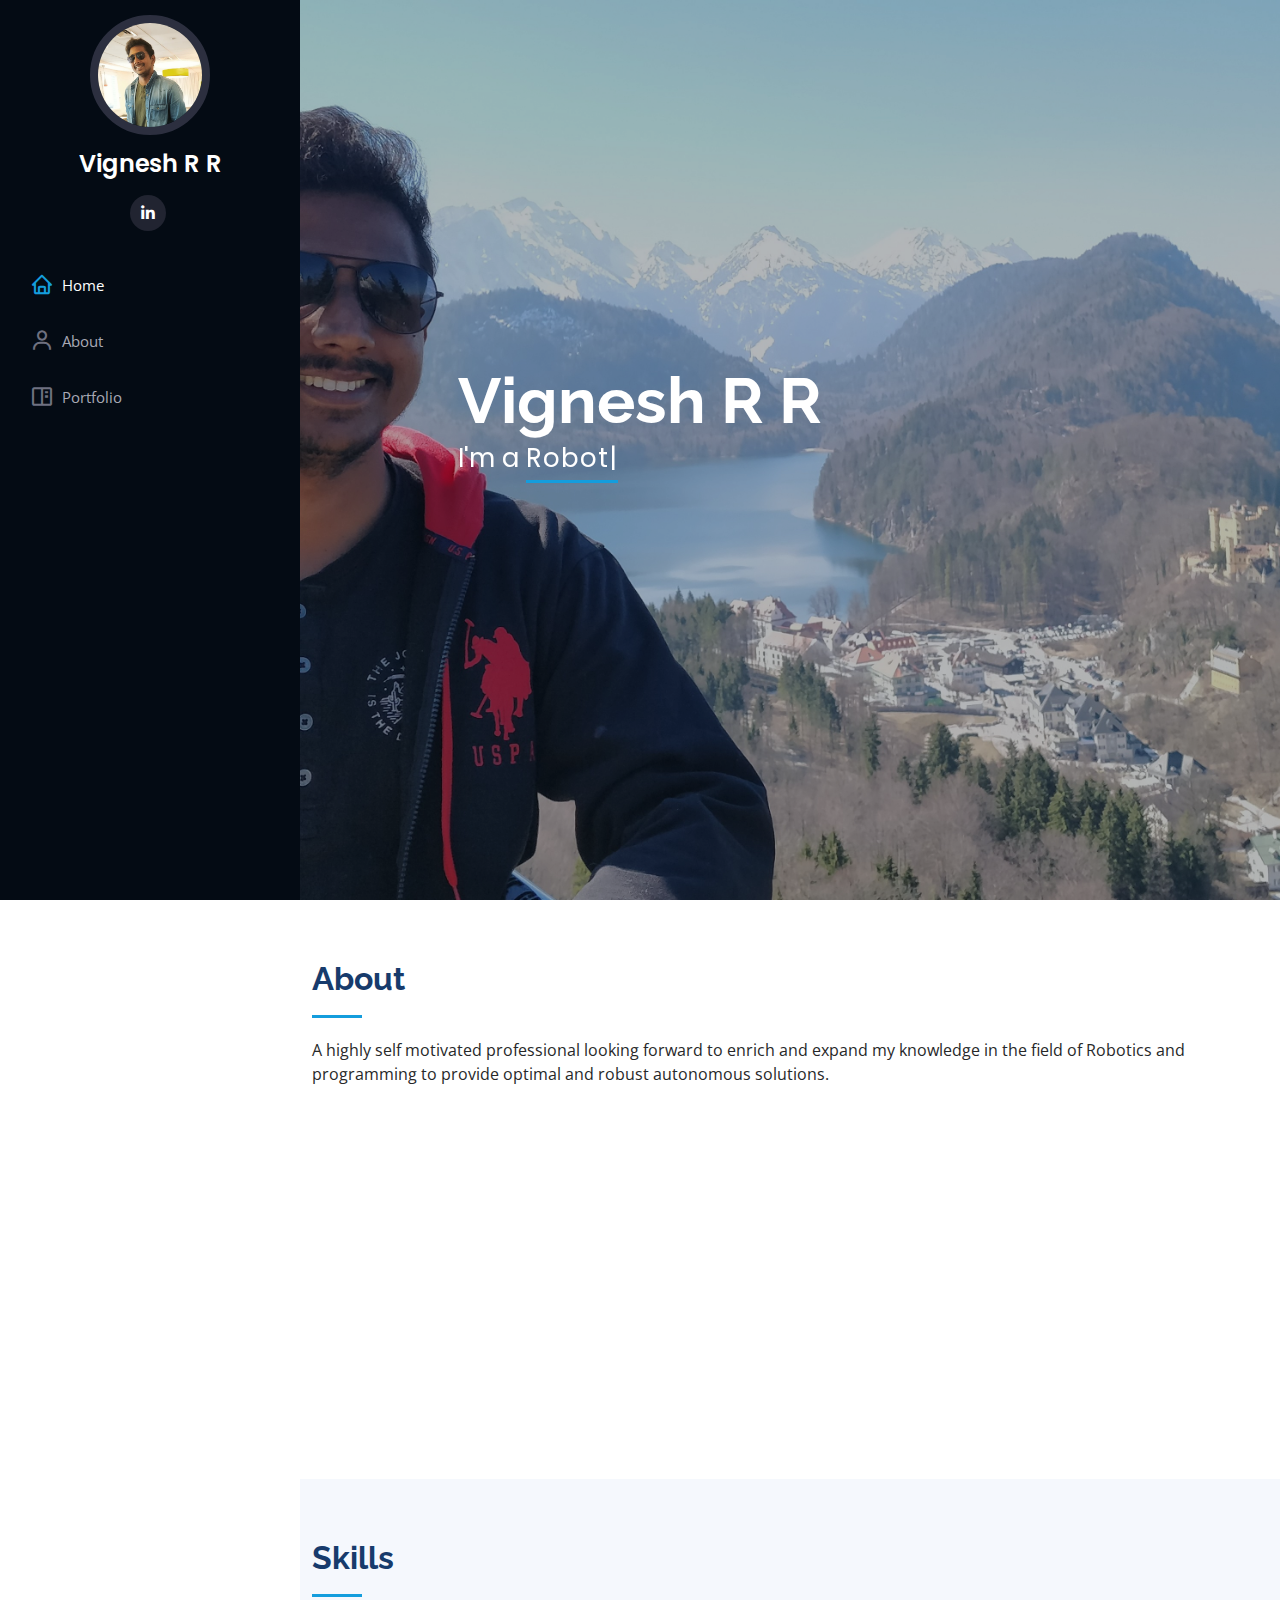
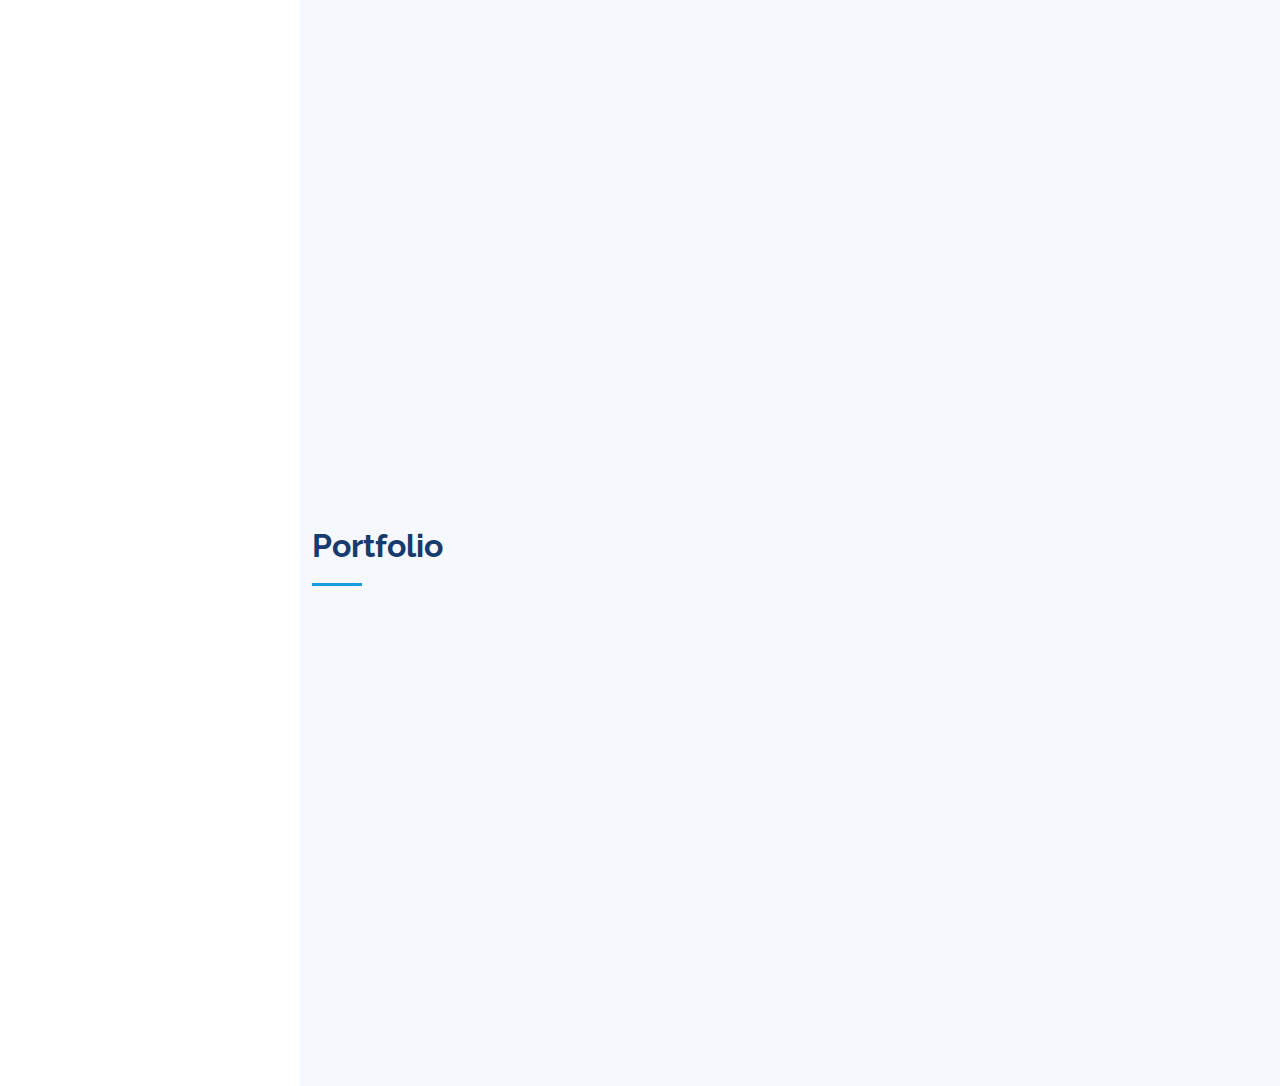
<file: index.html>
<!DOCTYPE html>
<html lang="en">

<head>
  <meta charset="utf-8">
  <meta content="width=device-width, initial-scale=1.0" name="viewport">

  <title>Portfolio</title>
  <meta content="" name="description">
  <meta content="" name="keywords">

  <!-- Google Fonts -->
  <link href="https://fonts.googleapis.com/css?family=Open+Sans:300,300i,400,400i,600,600i,700,700i|Raleway:300,300i,400,400i,500,500i,600,600i,700,700i|Poppins:300,300i,400,400i,500,500i,600,600i,700,700i" rel="stylesheet">

  <!-- Vendor CSS Files -->
  <link href="assets/vendor/aos/aos.css" rel="stylesheet">
  <link href="assets/vendor/bootstrap/css/bootstrap.min.css" rel="stylesheet">
  <link href="assets/vendor/bootstrap-icons/bootstrap-icons.css" rel="stylesheet">
  <link href="assets/vendor/boxicons/css/boxicons.min.css" rel="stylesheet">
  <link href="assets/vendor/glightbox/css/glightbox.min.css" rel="stylesheet">
  <link href="assets/vendor/swiper/swiper-bundle.min.css" rel="stylesheet">

  <!-- Template Main CSS File -->
  <link href="assets/css/style.css" rel="stylesheet">

  <!-- =======================================================
  * Template Name: iPortfolio - v3.9.1
  * Template URL: https://bootstrapmade.com/iportfolio-bootstrap-portfolio-websites-template/
  * Author: BootstrapMade.com
  * License: https://bootstrapmade.com/license/
  ======================================================== -->
</head>

<body>

  <!-- ======= Mobile nav toggle button ======= -->
  <i class="bi bi-list mobile-nav-toggle d-xl-none"></i>

  <!-- ======= Header ======= -->
  <header id="header">
    <div class="d-flex flex-column">

      <div class="profile">
        <img src="assets/img/profile_picture.jpg" alt="" class="img-fluid rounded-circle">
        <h1 class="text-light"><a href="index.html">Vignesh R R</a></h1>
        <div class="social-links mt-3 text-center">
          <a href="https://www.linkedin.com/in/vignesh-ravichandran-radhakrishnan-2b9434121/" class="linkedin"><i class="bx bxl-linkedin"></i></a>
        </div>
      </div>

      <nav id="navbar" class="nav-menu navbar">
        <ul>
          <li><a href="#hero" class="nav-link scrollto active"><i class="bx bx-home"></i> <span>Home</span></a></li>
          <li><a href="#about" class="nav-link scrollto"><i class="bx bx-user"></i> <span>About</span></a></li>
          <li><a href="#portfolio" class="nav-link scrollto"><i class="bx bx-book-content"></i> <span>Portfolio</span></a></li>
        </ul>
      </nav><!-- .nav-menu -->
    </div>
  </header><!-- End Header -->

  <!-- ======= Hero Section ======= -->
  <section id="hero" class="d-flex flex-column justify-content-center align-items-center">
    <div class="hero-container" data-aos="fade-in">
      <h1>Vignesh R R</h1>
      <p>I'm a <span class="typed" data-typed-items="Robotics engineer, former Senior Software engineer at Bosch"></span></p>
    </div>
  </section><!-- End Hero -->

  <main id="main">

    <!-- ======= About Section ======= -->
    <section id="about" class="about">
      <div class="container">

        <div class="section-title">
          <h2>About</h2>
          <p>A highly self motivated professional looking forward to enrich and expand my knowledge in the field of Robotics and programming to provide
            optimal and robust autonomous solutions.</p>
        </div>

        <div class="row">
          <div class="col-lg-4" data-aos="fade-right">
            <img src="assets/img/profile_picture.jpg" class="img-fluid" alt="">
          </div>
          <div class="col-lg-8 pt-4 pt-lg-0 content" data-aos="fade-left">
            <h3>Robotics graduate student at UMD</h3>
            <div class="row">
              <div class="col-lg-6">
                <ul>
                  <li><i class="bi bi-chevron-right"></i> <strong>Birthday:</strong> <span>31 July 1994</span></li>
                  <li><i class="bi bi-chevron-right"></i> <strong>Phone:</strong> <span>+1 240 927 9893</span></li>
                  <li><i class="bi bi-chevron-right"></i> <strong>City:</strong> <span>Hyattsville, USA</span></li>
                </ul>
              </div>
              <div class="col-lg-6">
                <ul>
                  <li><i class="bi bi-chevron-right"></i> <strong>Age:</strong> <span>28</span></li>
                  <li><i class="bi bi-chevron-right"></i> <strong>Degree:</strong> <span>Masters</span></li>
                  <li><i class="bi bi-chevron-right"></i> <strong>Email:</strong> <span>rr94@umd.edu</span></li>
                </ul>
              </div>
            </div>
          </div>
        </div>

      </div>
    </section><!-- End About Section -->

    

    <!-- ======= Skills Section ======= -->
    <section id="skills" class="skills section-bg">
      <div class="container">

        <div class="section-title">
          <h2>Skills</h2>
        </div>

        <div class="row skills-content">

          <div class="col-lg-6" data-aos="fade-up">

            <div class="progress">
              <span class="skill">C <i class="val">80%</i></span>
              <div class="progress-bar-wrap">
                <div class="progress-bar" role="progressbar" aria-valuenow="100" aria-valuemin="0" aria-valuemax="100"></div>
              </div>
            </div>

            <div class="progress">
              <span class="skill">C++ <i class="val">85%</i></span>
              <div class="progress-bar-wrap">
                <div class="progress-bar" role="progressbar" aria-valuenow="90" aria-valuemin="0" aria-valuemax="100"></div>
              </div>
            </div>

            <div class="progress">
              <span class="skill">Python <i class="val">60%</i></span>
              <div class="progress-bar-wrap">
                <div class="progress-bar" role="progressbar" aria-valuenow="75" aria-valuemin="0" aria-valuemax="100"></div>
              </div>
            </div>
            <div class="progress">
              <span class="skill">MATLAB/Simulink <i class="val">75%</i></span>
              <div class="progress-bar-wrap">
                <div class="progress-bar" role="progressbar" aria-valuenow="90" aria-valuemin="0" aria-valuemax="100"></div>
              </div>
            </div>
            <div class="progress">
              <span class="skill">UDS <i class="val">95%</i></span>
              <div class="progress-bar-wrap">
                <div class="progress-bar" role="progressbar" aria-valuenow="90" aria-valuemin="0" aria-valuemax="100"></div>
              </div>
            </div>
            <div class="progress">
              <span class="skill">CAN <i class="val">95%</i></span>
              <div class="progress-bar-wrap">
                <div class="progress-bar" role="progressbar" aria-valuenow="90" aria-valuemin="0" aria-valuemax="100"></div>
              </div>
            </div>

          </div>

          <div class="col-lg-6" data-aos="fade-up" data-aos-delay="100">

            <div class="progress">
              <span class="skill">PERL <i class="val">70%</i></span>
              <div class="progress-bar-wrap">
                <div class="progress-bar" role="progressbar" aria-valuenow="80" aria-valuemin="0" aria-valuemax="100"></div>
              </div>
            </div>

            <div class="progress">
              <span class="skill">CAPL <i class="val">90%</i></span>
              <div class="progress-bar-wrap">
                <div class="progress-bar" role="progressbar" aria-valuenow="90" aria-valuemin="0" aria-valuemax="100"></div>
              </div>
            </div>

            <div class="progress">
              <span class="skill">ROS <i class="val">90%</i></span>
              <div class="progress-bar-wrap">
                <div class="progress-bar" role="progressbar" aria-valuenow="90" aria-valuemin="0" aria-valuemax="100"></div>
              </div>
            </div>
          <div class="progress">
            <span class="skill">Requirement Engineering <i class="val">90%</i></span>
            <div class="progress-bar-wrap">
              <div class="progress-bar" role="progressbar" aria-valuenow="90" aria-valuemin="0" aria-valuemax="100"></div>
            </div>
          </div>
          <div class="progress">
            <span class="skill">CAN-FD <i class="val">90%</i></span>
            <div class="progress-bar-wrap">
              <div class="progress-bar" role="progressbar" aria-valuenow="90" aria-valuemin="0" aria-valuemax="100"></div>
            </div>
          </div>
          <div class="progress">
            <span class="skill">LIN <i class="val">80%</i></span>
            <div class="progress-bar-wrap">
              <div class="progress-bar" role="progressbar" aria-valuenow="90" aria-valuemin="0" aria-valuemax="100"></div>
            </div>
          </div>
        </div>
        </div>

      </div>
    </section><!-- End Skills Section -->


    <!-- ======= Portfolio Section ======= -->
    <section id="portfolio" class="portfolio section-bg">
      <div class="container">

        <div class="section-title">
          <h2>Portfolio</h2>
        </div>

        <div class="row portfolio-container" data-aos="fade-up" data-aos-delay="100">

          <div class="col-lg-4 col-md-6 portfolio-item">
            <div class="portfolio-wrap">
              <h1>Obstacle Avoidance Robot</h1>
              <img src="assets/img/portfolio/obstacle.png" class="img-fluid" alt="">
              <div class="portfolio-links">
                <a href="https://github.com/RR-Vignesh/obstacle_avoidance_gazebo" title="More Details"><i class="bx bx-link"></i></a>
              </div>
            </div>
          </div>

          <div class="col-lg-4 col-md-6 portfolio-item">
            <div class="portfolio-wrap">
              <h1>Perception <br>Robot</h1>
              <img src="assets/img/portfolio/perception.png" class="img-fluid" alt="">
              <div class="portfolio-links">
                <a href="https://github.com/RR-Vignesh/Perception_Robot" title="More Details"><i class="bx bx-link"></i></a>
              </div>
            </div>
          </div>

      </div>
    </section><!-- End Portfolio Section -->

  </main><!-- End #main -->

  <a href="#" class="back-to-top d-flex align-items-center justify-content-center"><i class="bi bi-arrow-up-short"></i></a>

  <!-- Vendor JS Files -->
  <script src="assets/vendor/purecounter/purecounter_vanilla.js"></script>
  <script src="assets/vendor/aos/aos.js"></script>
  <script src="assets/vendor/bootstrap/js/bootstrap.bundle.min.js"></script>
  <script src="assets/vendor/glightbox/js/glightbox.min.js"></script>
  <script src="assets/vendor/isotope-layout/isotope.pkgd.min.js"></script>
  <script src="assets/vendor/swiper/swiper-bundle.min.js"></script>
  <script src="assets/vendor/typed.js/typed.min.js"></script>
  <script src="assets/vendor/waypoints/noframework.waypoints.js"></script>
  <script src="assets/vendor/php-email-form/validate.js"></script>

  <!-- Template Main JS File -->
  <script src="assets/js/main.js"></script>

</body>

</html>
</file>
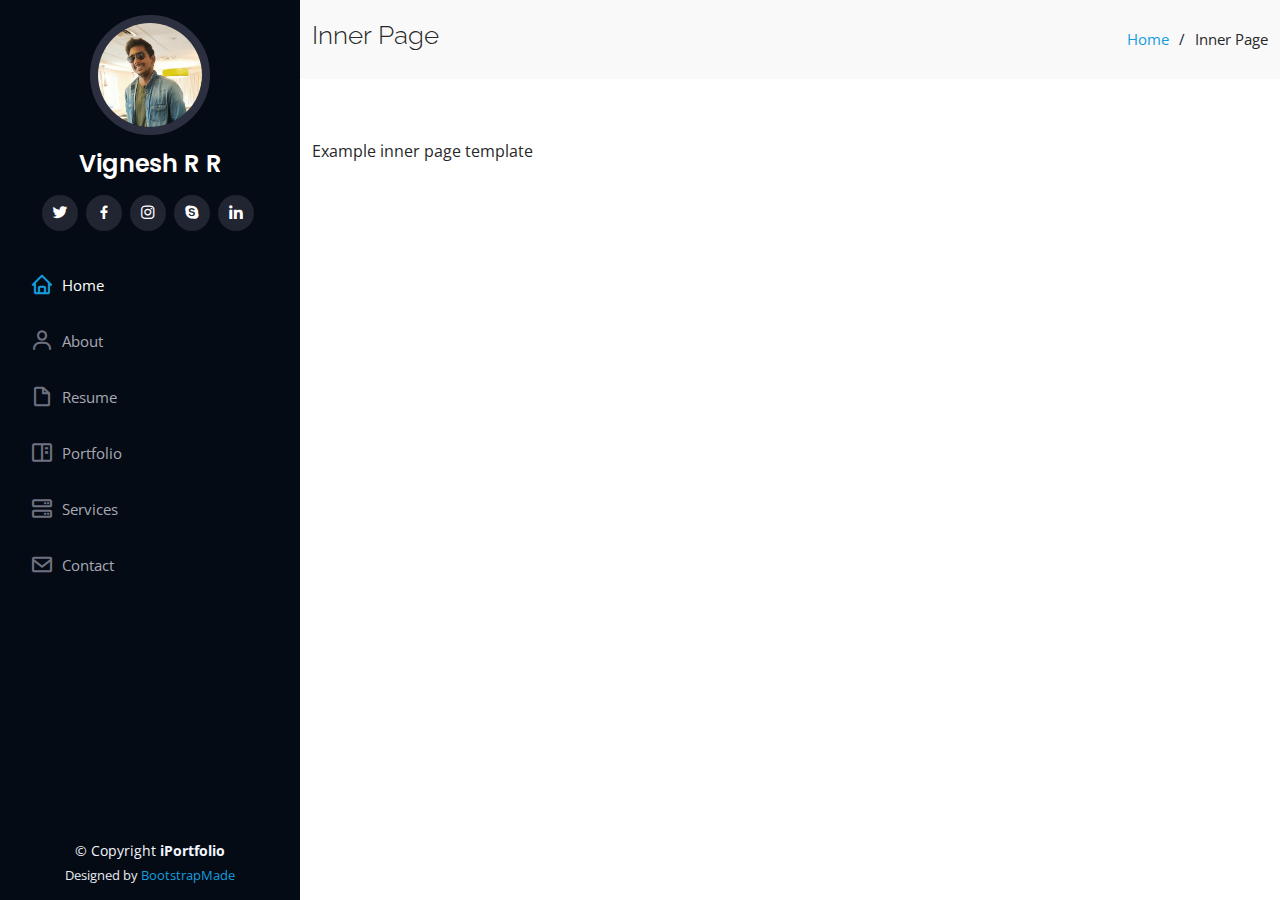
<file: inner-page.html>
<!DOCTYPE html>
<html lang="en">

<head>
  <meta charset="utf-8">
  <meta content="width=device-width, initial-scale=1.0" name="viewport">

  <title>Inner Page - iPortfolio Bootstrap Template</title>
  <meta content="" name="description">
  <meta content="" name="keywords">

  <!-- Google Fonts -->
  <link href="https://fonts.googleapis.com/css?family=Open+Sans:300,300i,400,400i,600,600i,700,700i|Raleway:300,300i,400,400i,500,500i,600,600i,700,700i|Poppins:300,300i,400,400i,500,500i,600,600i,700,700i" rel="stylesheet">

  <!-- Vendor CSS Files -->
  <link href="assets/vendor/aos/aos.css" rel="stylesheet">
  <link href="assets/vendor/bootstrap/css/bootstrap.min.css" rel="stylesheet">
  <link href="assets/vendor/bootstrap-icons/bootstrap-icons.css" rel="stylesheet">
  <link href="assets/vendor/boxicons/css/boxicons.min.css" rel="stylesheet">
  <link href="assets/vendor/glightbox/css/glightbox.min.css" rel="stylesheet">
  <link href="assets/vendor/swiper/swiper-bundle.min.css" rel="stylesheet">

  <!-- Template Main CSS File -->
  <link href="assets/css/style.css" rel="stylesheet">

  <!-- =======================================================
  * Template Name: iPortfolio - v3.9.1
  * Template URL: https://bootstrapmade.com/iportfolio-bootstrap-portfolio-websites-template/
  * Author: BootstrapMade.com
  * License: https://bootstrapmade.com/license/
  ======================================================== -->
</head>

<body>

  <!-- ======= Mobile nav toggle button ======= -->
  <i class="bi bi-list mobile-nav-toggle d-xl-none"></i>

  <!-- ======= Header ======= -->
  <header id="header">
    <div class="d-flex flex-column">

      <div class="profile">
        <img src="assets/img/profile_picture.jpg" alt="" class="img-fluid rounded-circle">
        <h1 class="text-light"><a href="index.html">Vignesh R R</a></h1>
        <div class="social-links mt-3 text-center">
          <a href="#" class="twitter"><i class="bx bxl-twitter"></i></a>
          <a href="#" class="facebook"><i class="bx bxl-facebook"></i></a>
          <a href="#" class="instagram"><i class="bx bxl-instagram"></i></a>
          <a href="#" class="google-plus"><i class="bx bxl-skype"></i></a>
          <a href="#" class="linkedin"><i class="bx bxl-linkedin"></i></a>
        </div>
      </div>

      <nav id="navbar" class="nav-menu navbar">
        <ul>
          <li><a href="#hero" class="nav-link scrollto active"><i class="bx bx-home"></i> <span>Home</span></a></li>
          <li><a href="#about" class="nav-link scrollto"><i class="bx bx-user"></i> <span>About</span></a></li>
          <li><a href="#resume" class="nav-link scrollto"><i class="bx bx-file-blank"></i> <span>Resume</span></a></li>
          <li><a href="#portfolio" class="nav-link scrollto"><i class="bx bx-book-content"></i> <span>Portfolio</span></a></li>
          <li><a href="#services" class="nav-link scrollto"><i class="bx bx-server"></i> <span>Services</span></a></li>
          <li><a href="#contact" class="nav-link scrollto"><i class="bx bx-envelope"></i> <span>Contact</span></a></li>
        </ul>
      </nav><!-- .nav-menu -->
    </div>
  </header><!-- End Header -->

  <main id="main">

    <!-- ======= Breadcrumbs ======= -->
    <section class="breadcrumbs">
      <div class="container">

        <div class="d-flex justify-content-between align-items-center">
          <h2>Inner Page</h2>
          <ol>
            <li><a href="index.html">Home</a></li>
            <li>Inner Page</li>
          </ol>
        </div>

      </div>
    </section><!-- End Breadcrumbs -->

    <section class="inner-page">
      <div class="container">
        <p>
          Example inner page template
        </p>
      </div>
    </section>

  </main><!-- End #main -->

  <!-- ======= Footer ======= -->
  <footer id="footer">
    <div class="container">
      <div class="copyright">
        &copy; Copyright <strong><span>iPortfolio</span></strong>
      </div>
      <div class="credits">
        <!-- All the links in the footer should remain intact. -->
        <!-- You can delete the links only if you purchased the pro version. -->
        <!-- Licensing information: https://bootstrapmade.com/license/ -->
        <!-- Purchase the pro version with working PHP/AJAX contact form: https://bootstrapmade.com/iportfolio-bootstrap-portfolio-websites-template/ -->
        Designed by <a href="https://bootstrapmade.com/">BootstrapMade</a>
      </div>
    </div>
  </footer><!-- End  Footer -->

  <a href="#" class="back-to-top d-flex align-items-center justify-content-center"><i class="bi bi-arrow-up-short"></i></a>

  <!-- Vendor JS Files -->
  <script src="assets/vendor/purecounter/purecounter_vanilla.js"></script>
  <script src="assets/vendor/aos/aos.js"></script>
  <script src="assets/vendor/bootstrap/js/bootstrap.bundle.min.js"></script>
  <script src="assets/vendor/glightbox/js/glightbox.min.js"></script>
  <script src="assets/vendor/isotope-layout/isotope.pkgd.min.js"></script>
  <script src="assets/vendor/swiper/swiper-bundle.min.js"></script>
  <script src="assets/vendor/typed.js/typed.min.js"></script>
  <script src="assets/vendor/waypoints/noframework.waypoints.js"></script>
  <script src="assets/vendor/php-email-form/validate.js"></script>

  <!-- Template Main JS File -->
  <script src="assets/js/main.js"></script>

</body>

</html>
</file>
<file: assets/css/style.css>
/**
* Template Name: iPortfolio - v3.9.1
* Template URL: https://bootstrapmade.com/iportfolio-bootstrap-portfolio-websites-template/
* Author: BootstrapMade.com
* License: https://bootstrapmade.com/license/
*/

/*--------------------------------------------------------------
# General
--------------------------------------------------------------*/
body {
  font-family: "Open Sans", sans-serif;
  color: #272829;
}

a {
  color: #149ddd;
  text-decoration: none;
}

a:hover {
  color: #37b3ed;
  text-decoration: none;
}

h1,
h2,
h3,
h4,
h5,
h6 {
  font-family: "Raleway", sans-serif;
}

/*--------------------------------------------------------------
# Back to top button
--------------------------------------------------------------*/
.back-to-top {
  position: fixed;
  visibility: hidden;
  opacity: 0;
  right: 15px;
  bottom: 15px;
  z-index: 996;
  background: #149ddd;
  width: 40px;
  height: 40px;
  border-radius: 50px;
  transition: all 0.4s;
}

.back-to-top i {
  font-size: 28px;
  color: #fff;
  line-height: 0;
}

.back-to-top:hover {
  background: #2eafec;
  color: #fff;
}

.back-to-top.active {
  visibility: visible;
  opacity: 1;
}

/*--------------------------------------------------------------
# Header
--------------------------------------------------------------*/
#header {
  position: fixed;
  top: 0;
  left: 0;
  bottom: 0;
  width: 300px;
  transition: all ease-in-out 0.5s;
  z-index: 9997;
  transition: all 0.5s;
  padding: 0 15px;
  background: #040b14;
  overflow-y: auto;
}

#header .profile img {
  margin: 15px auto;
  display: block;
  width: 120px;
  border: 8px solid #2c2f3f;
}

#header .profile h1 {
  font-size: 24px;
  margin: 0;
  padding: 0;
  font-weight: 600;
  -moz-text-align-last: center;
  text-align-last: center;
  font-family: "Poppins", sans-serif;
}

#header .profile h1 a,
#header .profile h1 a:hover {
  color: #fff;
  text-decoration: none;
}

#header .profile .social-links a {
  font-size: 18px;
  display: inline-block;
  background: #212431;
  color: #fff;
  line-height: 1;
  padding: 8px 0;
  margin-right: 4px;
  border-radius: 50%;
  text-align: center;
  width: 36px;
  height: 36px;
  transition: 0.3s;
}

#header .profile .social-links a:hover {
  background: #149ddd;
  color: #fff;
  text-decoration: none;
}

#main {
  margin-left: 300px;
}

@media (max-width: 1199px) {
  #header {
    left: -300px;
  }

  #main {
    margin-left: 0;
  }
}

/*--------------------------------------------------------------
# Navigation Menu
--------------------------------------------------------------*/
/* Desktop Navigation */
.nav-menu {
  padding: 30px 0 0 0;
}

.nav-menu * {
  margin: 0;
  padding: 0;
  list-style: none;
}

.nav-menu>ul>li {
  position: relative;
  white-space: nowrap;
}

.nav-menu a,
.nav-menu a:focus {
  display: flex;
  align-items: center;
  color: #a8a9b4;
  padding: 12px 15px;
  margin-bottom: 8px;
  transition: 0.3s;
  font-size: 15px;
}

.nav-menu a i,
.nav-menu a:focus i {
  font-size: 24px;
  padding-right: 8px;
  color: #6f7180;
}

.nav-menu a:hover,
.nav-menu .active,
.nav-menu .active:focus,
.nav-menu li:hover>a {
  text-decoration: none;
  color: #fff;
}

.nav-menu a:hover i,
.nav-menu .active i,
.nav-menu .active:focus i,
.nav-menu li:hover>a i {
  color: #149ddd;
}

/* Mobile Navigation */
.mobile-nav-toggle {
  position: fixed;
  right: 15px;
  top: 15px;
  z-index: 9998;
  border: 0;
  font-size: 24px;
  transition: all 0.4s;
  outline: none !important;
  background-color: #149ddd;
  color: #fff;
  width: 40px;
  height: 40px;
  display: inline-flex;
  align-items: center;
  justify-content: center;
  line-height: 0;
  border-radius: 50px;
  cursor: pointer;
}

.mobile-nav-active {
  overflow: hidden;
}

.mobile-nav-active #header {
  left: 0;
}

/*--------------------------------------------------------------
# Hero Section
--------------------------------------------------------------*/
#hero {
  width: 100%;
  height: 100vh;
  background: url("../img/bg_image.jpg") top center;
  background-size: cover;
}

#hero:before {
  content: "";
  background: rgba(5, 13, 24, 0.3);
  position: absolute;
  bottom: 0;
  top: 0;
  left: 0;
  right: 0;
  z-index: 1;
}

#hero .hero-container {
  position: relative;
  z-index: 2;
  min-width: 300px;
}

#hero h1 {
  margin: 0 0 10px 0;
  font-size: 64px;
  font-weight: 700;
  line-height: 56px;
  color: #fff;
}

#hero p {
  color: #fff;
  margin-bottom: 50px;
  font-size: 26px;
  font-family: "Poppins", sans-serif;
}

#hero p span {
  color: #fff;
  padding-bottom: 4px;
  letter-spacing: 1px;
  border-bottom: 3px solid #149ddd;
}

@media (min-width: 1024px) {
  #hero {
    background-attachment: fixed;
  }
}

@media (max-width: 768px) {
  #hero h1 {
    font-size: 28px;
    line-height: 36px;
  }

  #hero h2 {
    font-size: 18px;
    line-height: 24px;
    margin-bottom: 30px;
  }
}

/*--------------------------------------------------------------
# Sections General
--------------------------------------------------------------*/
section {
  padding: 60px 0;
  overflow: hidden;
}

.section-bg {
  background: #f5f8fd;
}

.section-title {
  padding-bottom: 30px;
}

.section-title h2 {
  font-size: 32px;
  font-weight: bold;
  margin-bottom: 20px;
  padding-bottom: 20px;
  position: relative;
  color: #173b6c;
}

.section-title h2::after {
  content: "";
  position: absolute;
  display: block;
  width: 50px;
  height: 3px;
  background: #149ddd;
  bottom: 0;
  left: 0;
}

.section-title p {
  margin-bottom: 0;
}

/*--------------------------------------------------------------
# About
--------------------------------------------------------------*/
.about .content h3 {
  font-weight: 700;
  font-size: 26px;
  color: #173b6c;
}

.about .content ul {
  list-style: none;
  padding: 0;
}

.about .content ul li {
  margin-bottom: 20px;
  display: flex;
  align-items: center;
}

.about .content ul strong {
  margin-right: 10px;
}

.about .content ul i {
  font-size: 16px;
  margin-right: 5px;
  color: #149ddd;
  line-height: 0;
}

.about .content p:last-child {
  margin-bottom: 0;
}

/*--------------------------------------------------------------
# Facts
--------------------------------------------------------------*/
.facts {
  padding-bottom: 30px;
}

.facts .count-box {
  padding: 30px;
  width: 100%;
}

.facts .count-box i {
  display: block;
  font-size: 44px;
  color: #149ddd;
  float: left;
  line-height: 0;
}

.facts .count-box span {
  font-size: 48px;
  line-height: 40px;
  display: block;
  font-weight: 700;
  color: #050d18;
  margin-left: 60px;
}

.facts .count-box p {
  padding: 15px 0 0 0;
  margin: 0 0 0 60px;
  font-family: "Raleway", sans-serif;
  font-size: 14px;
  color: #122f57;
}

.facts .count-box a {
  font-weight: 600;
  display: block;
  margin-top: 20px;
  color: #122f57;
  font-size: 15px;
  font-family: "Poppins", sans-serif;
  transition: ease-in-out 0.3s;
}

.facts .count-box a:hover {
  color: #1f5297;
}

/*--------------------------------------------------------------
# Akills
--------------------------------------------------------------*/
.skills .progress {
  height: 60px;
  display: block;
  background: none;
  border-radius: 0;
}

.skills .progress .skill {
  padding: 0;
  margin: 0 0 6px 0;
  text-transform: uppercase;
  display: block;
  font-weight: 600;
  font-family: "Poppins", sans-serif;
  color: #050d18;
}

.skills .progress .skill .val {
  float: right;
  font-style: normal;
}

.skills .progress-bar-wrap {
  background: #dce8f8;
  height: 10px;
}

.skills .progress-bar {
  width: 1px;
  height: 10px;
  transition: 0.9s;
  background-color: #149ddd;
}

/*--------------------------------------------------------------
# Resume
--------------------------------------------------------------*/
.resume .resume-title {
  font-size: 26px;
  font-weight: 700;
  margin-top: 20px;
  margin-bottom: 20px;
  color: #050d18;
}

.resume .resume-item {
  padding: 0 0 20px 20px;
  margin-top: -2px;
  border-left: 2px solid #1f5297;
  position: relative;
}

.resume .resume-item h4 {
  line-height: 18px;
  font-size: 18px;
  font-weight: 600;
  text-transform: uppercase;
  font-family: "Poppins", sans-serif;
  color: #050d18;
  margin-bottom: 10px;
}

.resume .resume-item h5 {
  font-size: 16px;
  background: #e4edf9;
  padding: 5px 15px;
  display: inline-block;
  font-weight: 600;
  margin-bottom: 10px;
}

.resume .resume-item ul {
  padding-left: 20px;
}

.resume .resume-item ul li {
  padding-bottom: 10px;
}

.resume .resume-item:last-child {
  padding-bottom: 0;
}

.resume .resume-item::before {
  content: "";
  position: absolute;
  width: 16px;
  height: 16px;
  border-radius: 50px;
  left: -9px;
  top: 0;
  background: #fff;
  border: 2px solid #1f5297;
}

/*--------------------------------------------------------------
# Portfolio
--------------------------------------------------------------*/
.portfolio .portfolio-item {
  margin-bottom: 30px;
}

.portfolio #portfolio-flters {
  padding: 0;
  margin: 0 auto 35px auto;
  list-style: none;
  text-align: center;
  background: #fff;
  border-radius: 50px;
  padding: 2px 15px;
}

.portfolio #portfolio-flters li {
  cursor: pointer;
  display: inline-block;
  padding: 10px 15px 8px 15px;
  font-size: 14px;
  font-weight: 600;
  line-height: 1;
  text-transform: uppercase;
  color: #272829;
  margin-bottom: 5px;
  transition: all 0.3s ease-in-out;
}

.portfolio #portfolio-flters li:hover,
.portfolio #portfolio-flters li.filter-active {
  color: #149ddd;
}

.portfolio #portfolio-flters li:last-child {
  margin-right: 0;
}

.portfolio .portfolio-wrap {
  transition: 0.3s;
  position: relative;
  overflow: hidden;
  z-index: 1;
}

.portfolio .portfolio-wrap::before {
  content: "";
  background: rgba(255, 255, 255, 0.5);
  position: absolute;
  left: 0;
  right: 0;
  top: 0;
  bottom: 0;
  transition: all ease-in-out 0.3s;
  z-index: 2;
  opacity: 0;
}

.portfolio .portfolio-wrap .portfolio-links {
  opacity: 1;
  left: 0;
  right: 0;
  bottom: -60px;
  z-index: 3;
  position: absolute;
  transition: all ease-in-out 0.3s;
  display: flex;
  justify-content: center;
}

.portfolio .portfolio-wrap .portfolio-links a {
  color: #fff;
  font-size: 28px;
  text-align: center;
  background: rgba(20, 157, 221, 0.75);
  transition: 0.3s;
  width: 50%;
}

.portfolio .portfolio-wrap .portfolio-links a:hover {
  background: rgba(20, 157, 221, 0.95);
}

.portfolio .portfolio-wrap .portfolio-links a+a {
  border-left: 1px solid #37b3ed;
}

.portfolio .portfolio-wrap:hover::before {
  top: 0;
  left: 0;
  right: 0;
  bottom: 0;
  opacity: 1;
}

.portfolio .portfolio-wrap:hover .portfolio-links {
  opacity: 1;
  bottom: 0;
}

/*--------------------------------------------------------------
# Portfolio Details
--------------------------------------------------------------*/
.portfolio-details {
  padding-top: 40px;
}

.portfolio-details .portfolio-details-slider img {
  width: 100%;
}

.portfolio-details .portfolio-details-slider .swiper-pagination {
  margin-top: 20px;
  position: relative;
}

.portfolio-details .portfolio-details-slider .swiper-pagination .swiper-pagination-bullet {
  width: 12px;
  height: 12px;
  background-color: #fff;
  opacity: 1;
  border: 1px solid #149ddd;
}

.portfolio-details .portfolio-details-slider .swiper-pagination .swiper-pagination-bullet-active {
  background-color: #149ddd;
}

.portfolio-details .portfolio-info {
  padding: 30px;
  box-shadow: 0px 0 30px rgba(5, 13, 24, 0.08);
}

.portfolio-details .portfolio-info h3 {
  font-size: 22px;
  font-weight: 700;
  margin-bottom: 20px;
  padding-bottom: 20px;
  border-bottom: 1px solid #eee;
}

.portfolio-details .portfolio-info ul {
  list-style: none;
  padding: 0;
  font-size: 15px;
}

.portfolio-details .portfolio-info ul li+li {
  margin-top: 10px;
}

.portfolio-details .portfolio-description {
  padding-top: 30px;
}

.portfolio-details .portfolio-description h2 {
  font-size: 26px;
  font-weight: 700;
  margin-bottom: 20px;
}

.portfolio-details .portfolio-description p {
  padding: 0;
}

/*--------------------------------------------------------------
# Services
--------------------------------------------------------------*/
.services .icon-box {
  margin-bottom: 20px;
}

.services .icon {
  float: left;
  display: flex;
  align-items: center;
  justify-content: center;
  width: 54px;
  height: 54px;
  background: #149ddd;
  border-radius: 50%;
  transition: 0.5s;
  border: 1px solid #149ddd;
}

.services .icon i {
  color: #fff;
  font-size: 24px;
  line-height: 0;
}

.services .icon-box:hover .icon {
  background: #fff;
}

.services .icon-box:hover .icon i {
  color: #149ddd;
}

.services .title {
  margin-left: 80px;
  font-weight: 700;
  margin-bottom: 15px;
  font-size: 18px;
}

.services .title a {
  color: #343a40;
}

.services .title a:hover {
  color: #149ddd;
}

.services .description {
  margin-left: 80px;
  line-height: 24px;
  font-size: 14px;
}

/*--------------------------------------------------------------
# Testimonials
--------------------------------------------------------------*/
.testimonials .testimonials-carousel,
.testimonials .testimonials-slider {
  overflow: hidden;
}

.testimonials .testimonial-item {
  box-sizing: content-box;
  text-align: center;
  min-height: 320px;
}

.testimonials .testimonial-item .testimonial-img {
  width: 90px;
  border-radius: 50%;
  margin: 0 auto;
}

.testimonials .testimonial-item h3 {
  font-size: 18px;
  font-weight: bold;
  margin: 10px 0 5px 0;
  color: #111;
}

.testimonials .testimonial-item h4 {
  font-size: 14px;
  color: #999;
  margin: 0;
}

.testimonials .testimonial-item .quote-icon-left,
.testimonials .testimonial-item .quote-icon-right {
  color: #c3e8fa;
  font-size: 26px;
}

.testimonials .testimonial-item .quote-icon-left {
  display: inline-block;
  left: -5px;
  position: relative;
}

.testimonials .testimonial-item .quote-icon-right {
  display: inline-block;
  right: -5px;
  position: relative;
  top: 10px;
}

.testimonials .testimonial-item p {
  font-style: italic;
  margin: 0 15px 15px 15px;
  padding: 20px;
  background: #fff;
  position: relative;
  margin-bottom: 35px;
  border-radius: 6px;
  box-shadow: 0px 2px 15px rgba(0, 0, 0, 0.1);
}

.testimonials .testimonial-item p::after {
  content: "";
  width: 0;
  height: 0;
  border-top: 20px solid #fff;
  border-right: 20px solid transparent;
  border-left: 20px solid transparent;
  position: absolute;
  bottom: -20px;
  left: calc(50% - 20px);
}

.testimonials .swiper-pagination {
  margin-top: 20px;
  position: relative;
}

.testimonials .swiper-pagination .swiper-pagination-bullet {
  width: 12px;
  height: 12px;
  background-color: #fff;
  opacity: 1;
  border: 1px solid #149ddd;
}

.testimonials .swiper-pagination .swiper-pagination-bullet-active {
  background-color: #149ddd;
}

/*--------------------------------------------------------------
# Contact
--------------------------------------------------------------*/
.contact {
  padding-bottom: 130px;
}

.contact .info {
  padding: 30px;
  background: #fff;
  width: 100%;
  box-shadow: 0 0 24px 0 rgba(0, 0, 0, 0.12);
}

.contact .info i {
  font-size: 20px;
  color: #149ddd;
  float: left;
  width: 44px;
  height: 44px;
  background: #dff3fc;
  display: flex;
  justify-content: center;
  align-items: center;
  border-radius: 50px;
  transition: all 0.3s ease-in-out;
}

.contact .info h4 {
  padding: 0 0 0 60px;
  font-size: 22px;
  font-weight: 600;
  margin-bottom: 5px;
  color: #050d18;
}

.contact .info p {
  padding: 0 0 10px 60px;
  margin-bottom: 20px;
  font-size: 14px;
  color: #173b6c;
}

.contact .info .email p {
  padding-top: 5px;
}

.contact .info .social-links {
  padding-left: 60px;
}

.contact .info .social-links a {
  font-size: 18px;
  display: inline-block;
  background: #333;
  color: #fff;
  line-height: 1;
  padding: 8px 0;
  border-radius: 50%;
  text-align: center;
  width: 36px;
  height: 36px;
  transition: 0.3s;
  margin-right: 10px;
}

.contact .info .social-links a:hover {
  background: #149ddd;
  color: #fff;
}

.contact .info .email:hover i,
.contact .info .address:hover i,
.contact .info .phone:hover i {
  background: #149ddd;
  color: #fff;
}

.contact .php-email-form {
  width: 100%;
  padding: 30px;
  background: #fff;
  box-shadow: 0 0 24px 0 rgba(0, 0, 0, 0.12);
}

.contact .php-email-form .form-group {
  padding-bottom: 8px;
}

.contact .php-email-form .validate {
  display: none;
  color: red;
  margin: 0 0 15px 0;
  font-weight: 400;
  font-size: 13px;
}

.contact .php-email-form .error-message {
  display: none;
  color: #fff;
  background: #ed3c0d;
  text-align: left;
  padding: 15px;
  font-weight: 600;
}

.contact .php-email-form .error-message br+br {
  margin-top: 25px;
}

.contact .php-email-form .sent-message {
  display: none;
  color: #fff;
  background: #18d26e;
  text-align: center;
  padding: 15px;
  font-weight: 600;
}

.contact .php-email-form .loading {
  display: none;
  background: #fff;
  text-align: center;
  padding: 15px;
}

.contact .php-email-form .loading:before {
  content: "";
  display: inline-block;
  border-radius: 50%;
  width: 24px;
  height: 24px;
  margin: 0 10px -6px 0;
  border: 3px solid #18d26e;
  border-top-color: #eee;
  -webkit-animation: animate-loading 1s linear infinite;
  animation: animate-loading 1s linear infinite;
}

.contact .php-email-form .form-group {
  margin-bottom: 15px;
}

.contact .php-email-form label {
  padding-bottom: 8px;
}

.contact .php-email-form input,
.contact .php-email-form textarea {
  border-radius: 0;
  box-shadow: none;
  font-size: 14px;
}

.contact .php-email-form input {
  height: 44px;
}

.contact .php-email-form textarea {
  padding: 10px 15px;
}

.contact .php-email-form button[type=submit] {
  background: #149ddd;
  border: 0;
  padding: 10px 24px;
  color: #fff;
  transition: 0.4s;
  border-radius: 4px;
}

.contact .php-email-form button[type=submit]:hover {
  background: #37b3ed;
}

@-webkit-keyframes animate-loading {
  0% {
    transform: rotate(0deg);
  }

  100% {
    transform: rotate(360deg);
  }
}

@keyframes animate-loading {
  0% {
    transform: rotate(0deg);
  }

  100% {
    transform: rotate(360deg);
  }
}

/*--------------------------------------------------------------
# Breadcrumbs
--------------------------------------------------------------*/
.breadcrumbs {
  padding: 20px 0;
  background: #f9f9f9;
}

.breadcrumbs h2 {
  font-size: 26px;
  font-weight: 300;
}

.breadcrumbs ol {
  display: flex;
  flex-wrap: wrap;
  list-style: none;
  padding: 0;
  margin: 0;
  font-size: 15px;
}

.breadcrumbs ol li+li {
  padding-left: 10px;
}

.breadcrumbs ol li+li::before {
  display: inline-block;
  padding-right: 10px;
  color: #0e2442;
  content: "/";
}

@media (max-width: 768px) {
  .breadcrumbs .d-flex {
    display: block !important;
  }

  .breadcrumbs ol {
    display: block;
  }

  .breadcrumbs ol li {
    display: inline-block;
  }
}

/*--------------------------------------------------------------
# Footer
--------------------------------------------------------------*/
#footer {
  padding: 15px;
  color: #f4f6fd;
  font-size: 14px;
  position: fixed;
  left: 0;
  bottom: 0;
  width: 300px;
  z-index: 9999;
  background: #040b14;
}

#footer .copyright {
  text-align: center;
}

#footer .credits {
  padding-top: 5px;
  text-align: center;
  font-size: 13px;
  color: #eaebf0;
}

@media (max-width: 1199px) {
  #footer {
    position: static;
    width: auto;
    padding-right: 20px 15px;
  }
}
</file>
